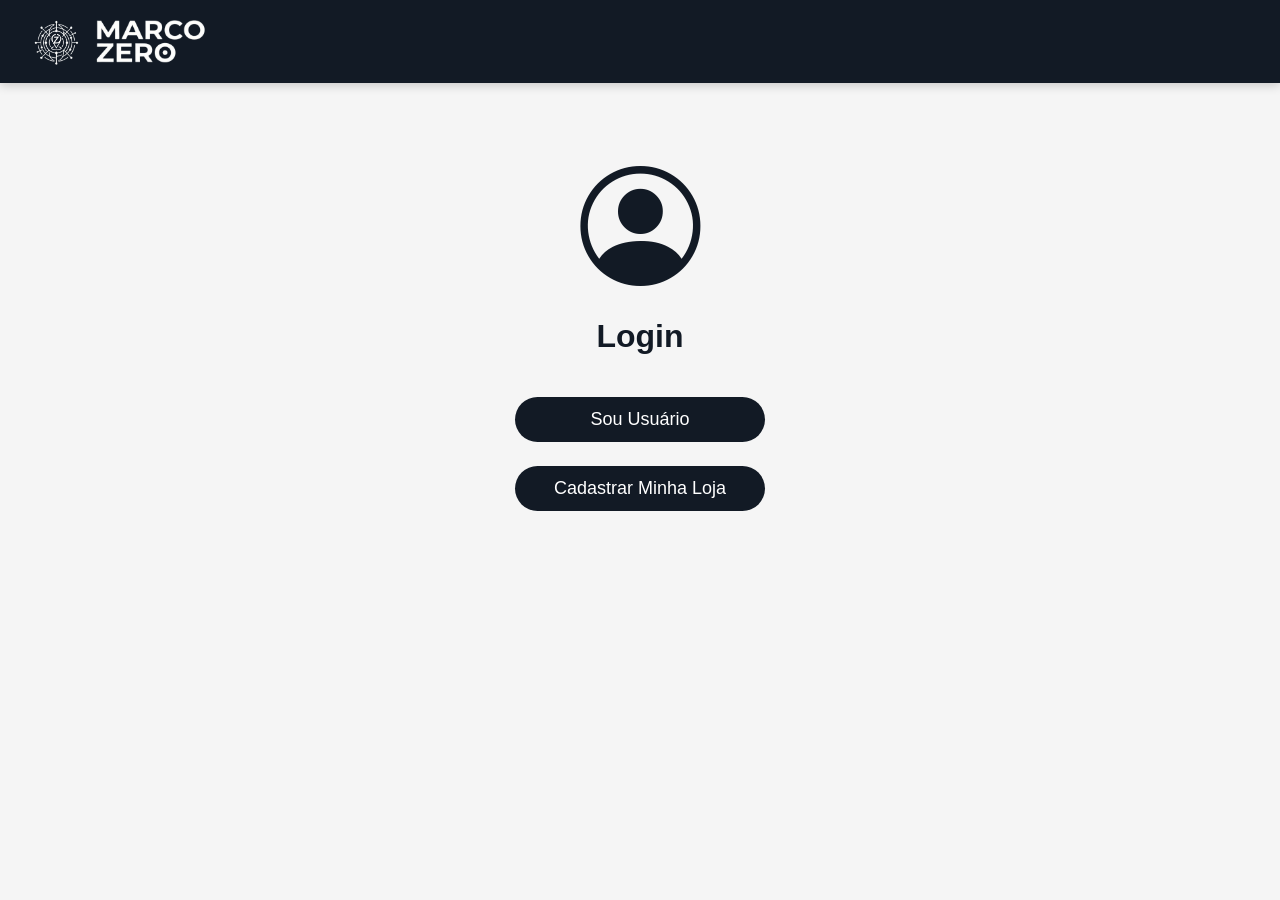
<file: index.html>
<!DOCTYPE html>
<html lang="pt-br">
<head>
    <meta charset="UTF-8">
    <link rel="stylesheet" href="marco.css">
    <title>Marco Zero Login</title>
    <link href="https://cdn.jsdelivr.net/npm/bootstrap-icons@1.11.0/font/bootstrap-icons.css" rel="stylesheet">
    <style>

        *{
            margin:0;
            padding:0;
            box-sizing:border-box;
            font-family: Arial, sans-serif;
        }

        body{
            background-color:#f5f5f5;
        }

        .header-login{
            background:#121A25;
            padding:15px 30px;
            display:flex;
            align-items:center;
        }

        .logo{
            display:flex;
            align-items:center;
            gap:10px;
        }

        .escolha-container{
            display:flex;
            flex-direction:column;
            align-items:center;
            justify-content:center;
            margin-top:80px;
        }

        .foto-usuario{
            font-size:120px;
            color:#121A25;
            margin-bottom:20px;
        }

        .escolha-container h1{
            color:#121A25;
            margin-bottom:30px;
        }

        .btn-escolha{
         width: 250px;
         height: 45px;
         background-color: #121A25 ;
         color: white ;
         margin: 12px 0;
         border: none ;
         border-radius: 30px ;
         font-size: 18px;
         cursor: pointer;
        }

        .btn-escolha:hover{
          background-color: #6090d7;
         color: white;
        }

        .form-login{
            display:none;
            margin-top:20px;
            width:250px;
            flex-direction: column;
            gap: 10px;
        }
        
        .form-login input{
            padding: 12px;
            border: 1px solid #ccc;
            border-radius: 10px;
            font-size: 15px;
        }
        
        .btn-entrar{
            background: #121A25;
            color: white;
            border: none;
            border-radius: 30px;
            padding: 12px;
            cursor: pointer;
        }

        .btn-entrar:hover{
            background: #6090d7;
        }
    </style>

</head>

<body>

    <header class="header-login">
        <div class="logo">
            <img src="logo.png" alt="Logo" width="50">
            <img src="nome.png" alt="Marco Zero" width="120">
        </div>
    </header>

    <main class="escolha-container">

        <div class="foto-usuario">
            <i class="bi bi-person-circle"></i>
        </div>

        <h1>Login</h1>

      <button id="btn-usuario" class="btn-escolha" onclick="mostrarLogin()">Sou Usuário</button>
      <a href="https://wa.me/558894495461?text=Olá!%20Gostaria%20de%20cadastrar%20minha%20loja%20no%20Marco%20Zero."
   target="_blank"><button id="btn-loja" class="btn-escolha" onclick="abrirwhats()"> Cadastrar Minha Loja </button></a>       
       <div id="form-login" class="form-login">
        <input type="text" placeholder="Nome de usuário">
        <input type="password" placeholder="Senha">
        <button class="btn-entrar" onclick="entrar()"> Entrar </button>
       </div>
    </main>

    <script>
    function mostrarLogin(){

    document.getElementById("btn-usuario").style.display = "none";
    document.getElementById("btn-loja").style.display = "none";

    let formulario = document.getElementById("form-login");

    formulario.style.display = "flex";
    }

    function entrar(){
        window.location.href= "marco_mvp.html";
    }

    </script>

</body>
</html>
</file>
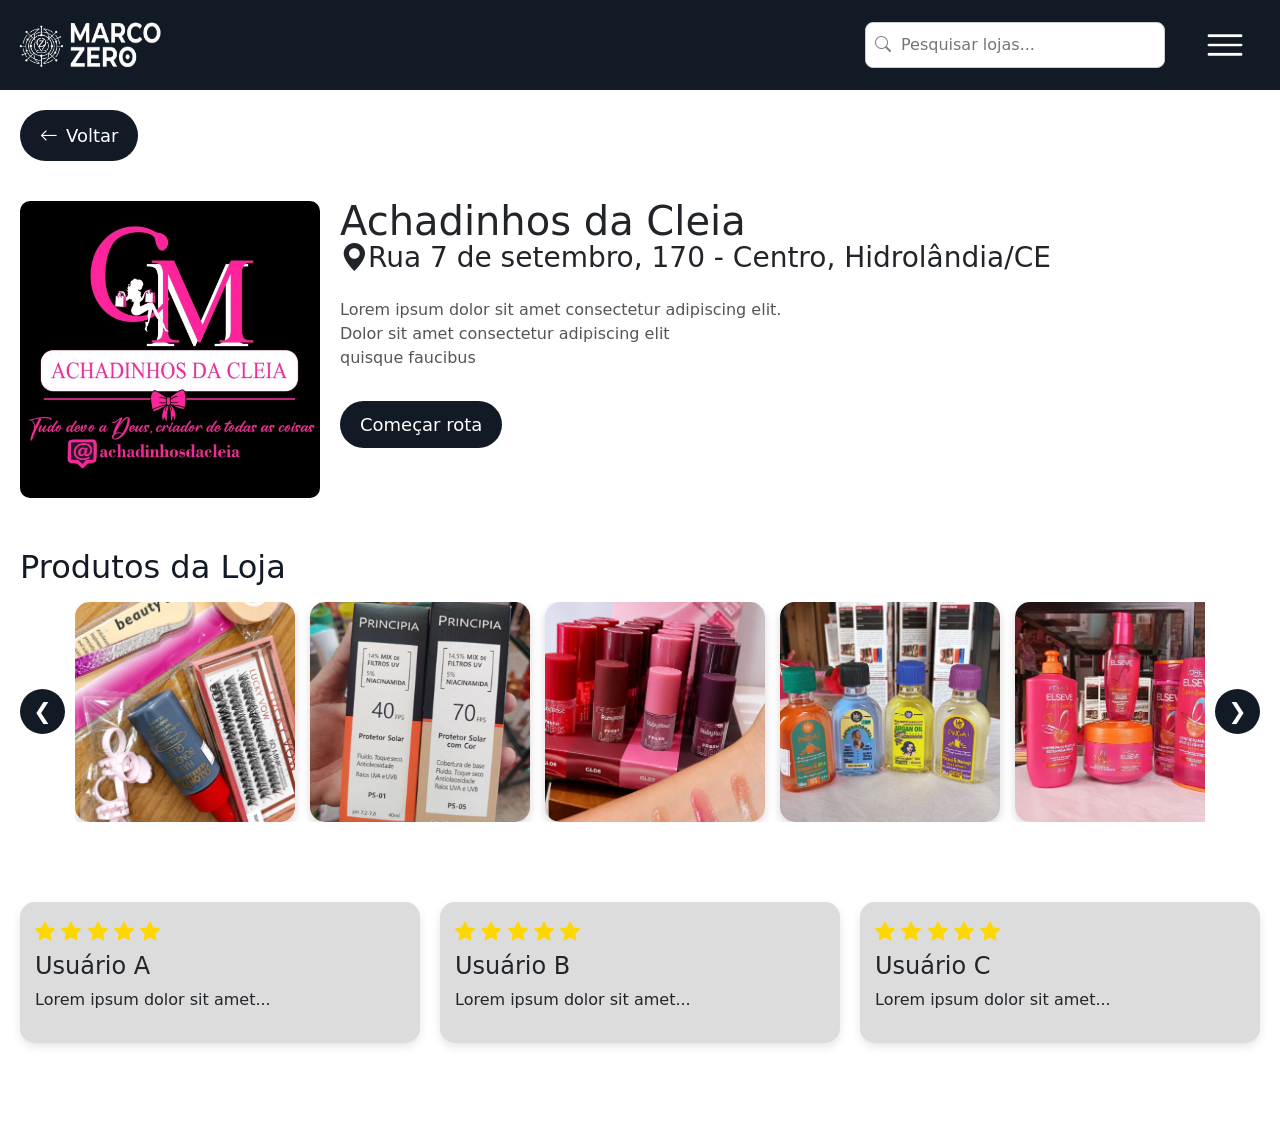
<file: lojaa.html>
<!DOCTYPE html>
<html lang="pt-br">
<head>
    <meta charset="UTF-8">
    <title>Marco Zero</title>
    <link rel="stylesheet" href="lojaa.css" />
    <link href="https://cdn.jsdelivr.net/npm/bootstrap@5.3.0/dist/css/bootstrap.min.css" rel="stylesheet">
     <!-- Bootstrap Icons -->
    <link href="https://cdn.jsdelivr.net/npm/bootstrap-icons@1.11.0/font/bootstrap-icons.css" rel="stylesheet">
</head>
<body>
    <header>
        <!-- logo -->
      <span class="logo"><img src="logo.png" alt="Logo" width="50" height="50"> 
        <img src="nome.png" alt="Nome" width="100" height="50">
      </span>
     <!-- barra de pesquisa -->
      <div class="right-area">
       <div class="search-box">
       <i class="bi bi-search lupa"></i> 
       <input type="text" id="pesquisa" placeholder="Pesquisar lojas..." onkeyup="buscar()">          
      </div>
      <nav>
  <ul class="nav">
    <li>
      <a href="#" onclick="toggleMenu()">
        <img src="menu.png" alt="Menu" width="40" height="40">
      </a>
    </li>
  </ul>
</nav>
      </div>
    
    </header>

    <div id="menu-lateral">
      <a href="marco_mvp.html"> Página Inicial</a>
      <a href="#" onclick="abrirWhatsApp()"> Cadastrar Minha Loja </a>
      <a href="#" onclick="abrirWhatsAppContato()"> Contato </a>
    </div>
    
    <ul id="lista" class="lista">
      <li onclick="irPara('lojaa.html')">Achadinhos da Cleia</li>
      <li onclick="irPara('lojab.html')">Marmitinha da Chaguinha</li>
      <li onclick="irPara('lojac.html')">Sorveteria e Açaiteria da Eli</li>
      <li onclick="irPara('lojad.html')">Patrícia Modas</li>
    </ul>

   <a href="marco_mvp.html" class="voltar-btn"><i class="bi bi-arrow-left"></i>Voltar</a>
<div class="topo-loja">
  <!-- imagem -->
  <img src="cleialogo.jpeg" class="logo-loja" alt="Logo Achadinhos da Cleia">

  <!-- infos -->
  <div class="info-loja">
    <h1>Achadinhos da Cleia</h1>
    <h3 class="subtitulo-endereco"><i class="bi bi-geo-alt-fill"></i>Rua 7 de setembro, 170 - Centro, Hidrolândia/CE</h3>
    <p>
      Lorem ipsum dolor sit amet consectetur adipiscing elit.<br>
      Dolor sit amet consectetur adipiscing elit <br>
      quisque faucibus
    </p>

    <a href="https://maps.app.goo.gl/PAHWgZLsNQoCGf9P6" target="_blank">
        <button class="btn-loja">Começar rota</button></a>
  </div>

</div>

<h2 class="titulo-galeria">Produtos da Loja</h2>

<div class="galeria-container">

  <button class="seta esquerda" onclick="moverGaleria(-1)">
    ❮
  </button>

  <div class="galeria-produtos" id="galeria">
    <img src="cleia1.jpeg" alt="Produto 1">
    <img src="cleia2 (1).jpeg" alt="Produto 2">
    <img src="cleia2 (2).jpeg" alt="Produto 3">
    <img src="cleia2 (3).jpeg" alt="Produto 4">
    <img src="cleia2 (4).jpeg" alt="Produto 5">
    <img src="cleia2 (5).jpeg" alt="Produto 6">
    <img src="cleia3 (1).jpeg" alt="Produto 7">
    <img src="cleia3 (2).jpeg" alt="Produto 8">
  </div>

  <button class="seta direita" onclick="moverGaleria(1)">
    ❯
  </button>

</div>

<div class="avaliacoes-container">

  <div class="avaliacao">
    <div class="estrelas">
     <i class="bi bi-star-fill"></i>
     <i class="bi bi-star-fill"></i>
     <i class="bi bi-star-fill"></i>
     <i class="bi bi-star-fill"></i>
     <i class="bi bi-star-fill"></i>
    </div>
    <h4>Usuário A</h4>
    <p>Lorem ipsum dolor sit amet...</p>
  </div>

  <div class="avaliacao">
    <div class="estrelas">
     <i class="bi bi-star-fill"></i>
     <i class="bi bi-star-fill"></i>
     <i class="bi bi-star-fill"></i>
     <i class="bi bi-star-fill"></i>
     <i class="bi bi-star-fill"></i>
    </div>
    <h4>Usuário B</h4>
    <p>Lorem ipsum dolor sit amet...</p>
  </div>

  <div class="avaliacao">
    <div class="estrelas">
     <i class="bi bi-star-fill"></i>
     <i class="bi bi-star-fill"></i>
     <i class="bi bi-star-fill"></i>
     <i class="bi bi-star-fill"></i>
     <i class="bi bi-star-fill"></i>
    </div>
    <h4>Usuário C</h4>
    <p>Lorem ipsum dolor sit amet...</p>
  </div>

</div>

<script>

function buscar(){

  let input =
  document.getElementById("pesquisa")
  .value
  .toLowerCase();

  let lista =
  document.getElementById("lista");

  let itens =
  lista.querySelectorAll("li");

  let encontrou = false;

  itens.forEach(item => {

    let texto =
    item.innerText.toLowerCase();

    if(texto.includes(input) && input !== ""){

      item.style.display = "block";

      encontrou = true;

    }else{

      item.style.display = "none";

    }

  });

  lista.style.display =
  encontrou ? "block" : "none";
}

function irPara(pagina){

  window.location.href = pagina;
}

function toggleMenu(){

  let menu =
  document.getElementById("menu-lateral");

  menu.classList.toggle("ativo");
}

function abrirWhatsApp(){

  let numero = "558894495461";

  let mensagem =
  "Olá! Gostaria de cadastrar minha loja no Marco Zero.";

  let url =
  "https://wa.me/" +
  numero +
  "?text=" +
  encodeURIComponent(mensagem);

  window.open(url, "_blank");
}

function abrirWhatsAppContato(){

  let numero = "558894495461";

  let mensagem =
  "Olá! Gostaria de falar com o suporte do Marco Zero.";

  let url =
  "https://wa.me/" +
  numero +
  "?text=" +
  encodeURIComponent(mensagem);

  window.open(url, "_blank");
}

function moverGaleria(direcao){

  let galeria =document.getElementById("galeria");
  galeria.scrollLeft += direcao * 250;
}

</script>

</body>
</html>
</file>
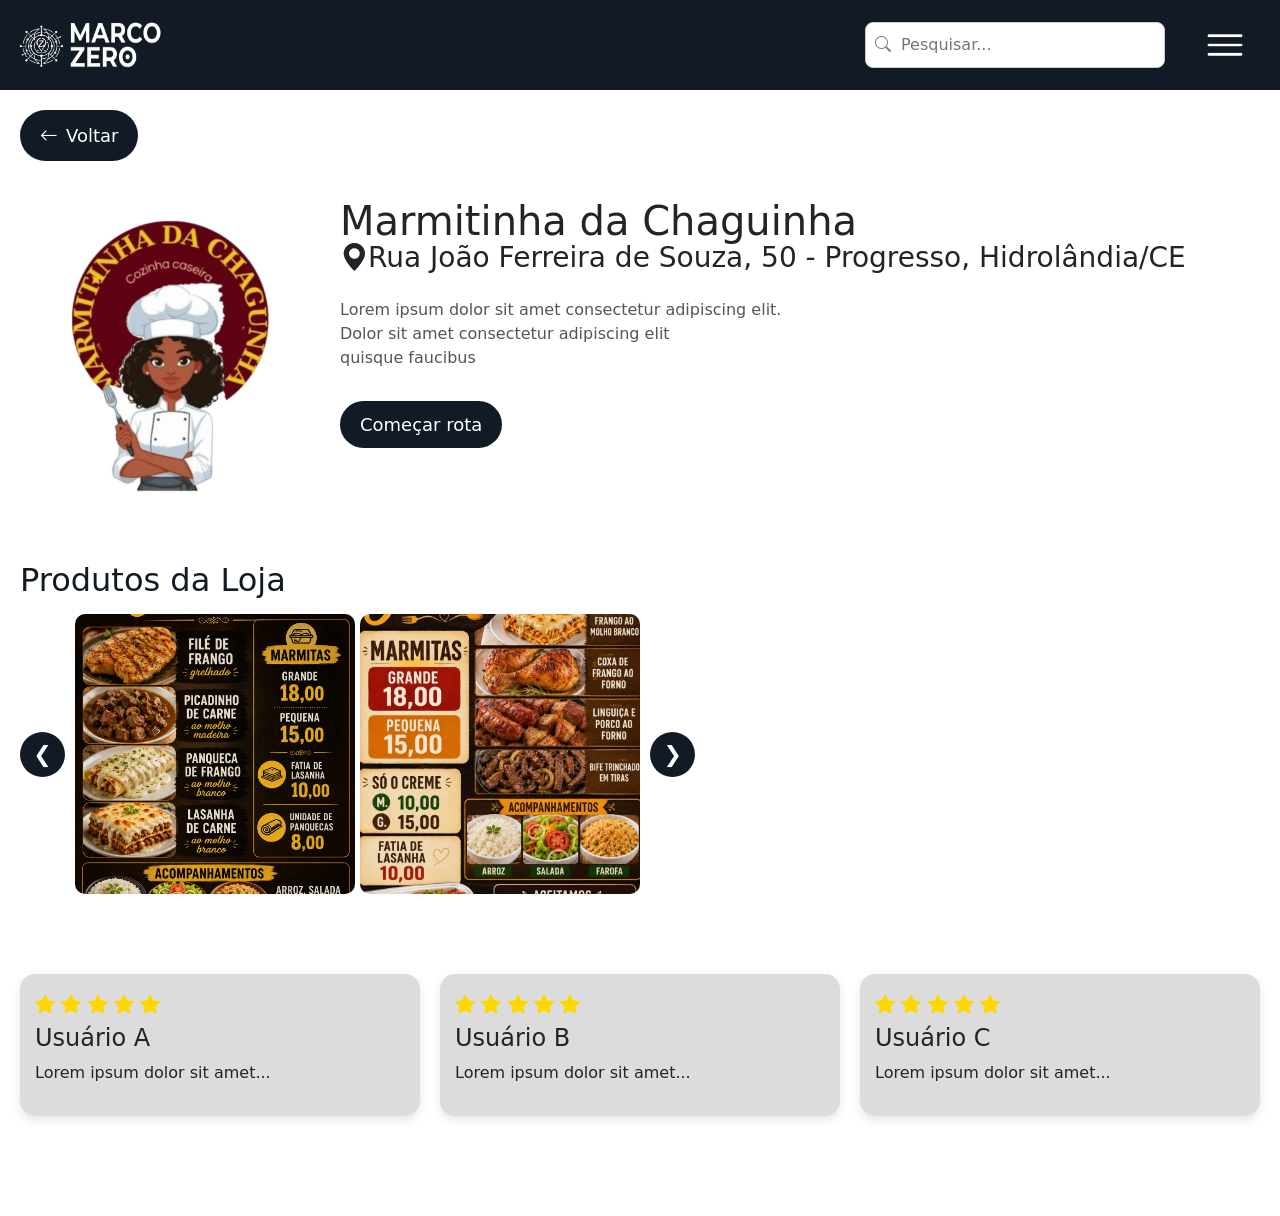
<file: lojab.html>
<!DOCTYPE html>
<html lang="pt-br">
<head>
    <meta charset="UTF-8">
    <meta name="viewport" content="width=device-width, initial-scale=1.0">
    <title>Marco Zero</title>
    <link rel="stylesheet" href="lojaa.css" />
    <link href="https://cdn.jsdelivr.net/npm/bootstrap@5.3.0/dist/css/bootstrap.min.css" rel="stylesheet">
    <link href="https://cdn.jsdelivr.net/npm/bootstrap-icons@1.11.0/font/bootstrap-icons.css" rel="stylesheet">
</head>
<body>
    <header>
        <!-- logo -->
      <span class="logo"><img src="logo.png" alt="Logo" width="50" height="50"> 
        <img src="nome.png" alt="Nome" width="100" height="50">
      </span>
     <!-- barra de pesquisa -->
      <div class="right-area">
       <div class="search-box">
       <i class="bi bi-search lupa"></i>
       <input type="text" id="pesquisa" placeholder="Pesquisar..." onkeypress="if(event.key === 'Enter') buscar()">
          </div>

      <nav>
       <ul class="nav">
         <li> <a href="#" onclick="toggleMenu()"><img src="menu.png" alt="Menu" width="40" height="40"></a></li>
       </ul>
      </nav>
      </div>
    
    </header>

    <div id="menu-lateral">
     <a href="marco_mvp.html">Página Inicial</a>
     <a href="#" onclick="abrirWhatsApp()">Cadastrar Minha Loja</a>
     <a href="#" onclick="abrirWhatsAppContato()">Contato</a>
    </div>

    <ul id="lista" class="lista">
      <li onclick="irPara('lojaa.html')">Achadinhos da Cleia</li>
      <li onclick="irPara('lojab.html')">Marmitinha da Chaguinha</li>
      <li onclick="irPara('lojac.html')">Sorveteria e Açaiteria Eli</li>
      <li onclick="irPara('lojad.html')">Patrícia Modas</li>
    </ul>


  <a href="marco_mvp.html" class="voltar-btn"><i class="bi bi-arrow-left"></i> Voltar</a>
<div class="topo-loja">
  <img src="caguilogo (1).jpeg" class="logo-loja" alt="Marmitinha da Chaguinha">

  <div class="info-loja">
    <h1>Marmitinha da Chaguinha</h1>
    <h3 class="subtitulo-endereco"><i class="bi bi-geo-alt-fill"></i>Rua João Ferreira de Souza, 50 - Progresso, Hidrolândia/CE</h3>
    <p>
      Lorem ipsum dolor sit amet consectetur adipiscing elit.<br>
      Dolor sit amet consectetur adipiscing elit <br>
      quisque faucibus
    </p>

    <a target="_blank" href="https://maps.app.goo.gl/k7ScedAVUX4DyxKZ6">
      <button class="btn-loja" >Começar rota</button></a>
  </div>

</div><h2 class="titulo-galeria">Produtos da Loja</h2>

<div class="galeria-container">

  <button class="seta" onclick="moverGaleria(-1)">
    ❮
  </button>

  <div class="galeria" id="galeria">
    <img src="chaguinha (1).jpeg" alt="Produto 1" style="width:280px; height:280px; object-fit:cover; border-radius:10px;">
    <img src="chaguinha (2).jpeg" alt="Produto 2" style="width:280px; height:280px; object-fit:cover; border-radius:10px;">
  </div>

  <button class="seta" onclick="moverGaleria(1)">
    ❯
  </button>

</div>

<div class="avaliacoes-container">

  <div class="avaliacao">
     <div class="estrelas">
       <i class="bi bi-star-fill"></i>
       <i class="bi bi-star-fill"></i>
       <i class="bi bi-star-fill"></i>
       <i class="bi bi-star-fill"></i>
       <i class="bi bi-star-fill"></i>
      </div>    
   <h4>Usuário A</h4>
    <p>Lorem ipsum dolor sit amet...</p>
  </div>

  <div class="avaliacao">
    <div class="estrelas">
      <i class="bi bi-star-fill"></i>
      <i class="bi bi-star-fill"></i>
      <i class="bi bi-star-fill"></i>
      <i class="bi bi-star-fill"></i>
      <i class="bi bi-star-fill"></i>
   </div>
    <h4>Usuário B</h4>
    <p>Lorem ipsum dolor sit amet...</p>
  </div>

  <div class="avaliacao">
    <div class="estrelas">
      <i class="bi bi-star-fill"></i>
      <i class="bi bi-star-fill"></i>
      <i class="bi bi-star-fill"></i>
      <i class="bi bi-star-fill"></i>
      <i class="bi bi-star-fill"></i>
    </div>
    <h4>Usuário C</h4>
    <p>Lorem ipsum dolor sit amet...</p>
  </div>

</div>

<script>

function buscar(){

  let input =
  document.getElementById("pesquisa")
  .value
  .toLowerCase();

  let lista =
  document.getElementById("lista");

  let itens =
  lista.querySelectorAll("li");

  let encontrou = false;

  itens.forEach(item => {

    let texto =
    item.innerText.toLowerCase();

    if(texto.includes(input) && input !== ""){

      item.style.display = "block";

      encontrou = true;

    }else{

      item.style.display = "none";

    }

  });

  lista.style.display =
  encontrou ? "block" : "none";
}

function irPara(pagina){

  window.location.href = pagina;
}

function toggleMenu(){

  let menu =
  document.getElementById("menu-lateral");

  menu.classList.toggle("ativo");
}

function abrirWhatsApp(){

  let numero = "558894495461";

  let mensagem =
  "Olá! Gostaria de cadastrar minha loja no Marco Zero.";

  let url =
  "https://wa.me/" +
  numero +
  "?text=" +
  encodeURIComponent(mensagem);

  window.open(url, "_blank");
}

function abrirWhatsAppContato(){

  let numero = "558894495461";

  let mensagem =
  "Olá! Gostaria de falar com o suporte do Marco Zero.";

  let url =
  "https://wa.me/" +
  numero +
  "?text=" +
  encodeURIComponent(mensagem);

  window.open(url, "_blank");
}

function moverGaleria(direcao){

  let galeria =document.getElementById("galeria");
  galeria.scrollLeft += direcao * 250;
}

</script>

</body>
</html>
</file>
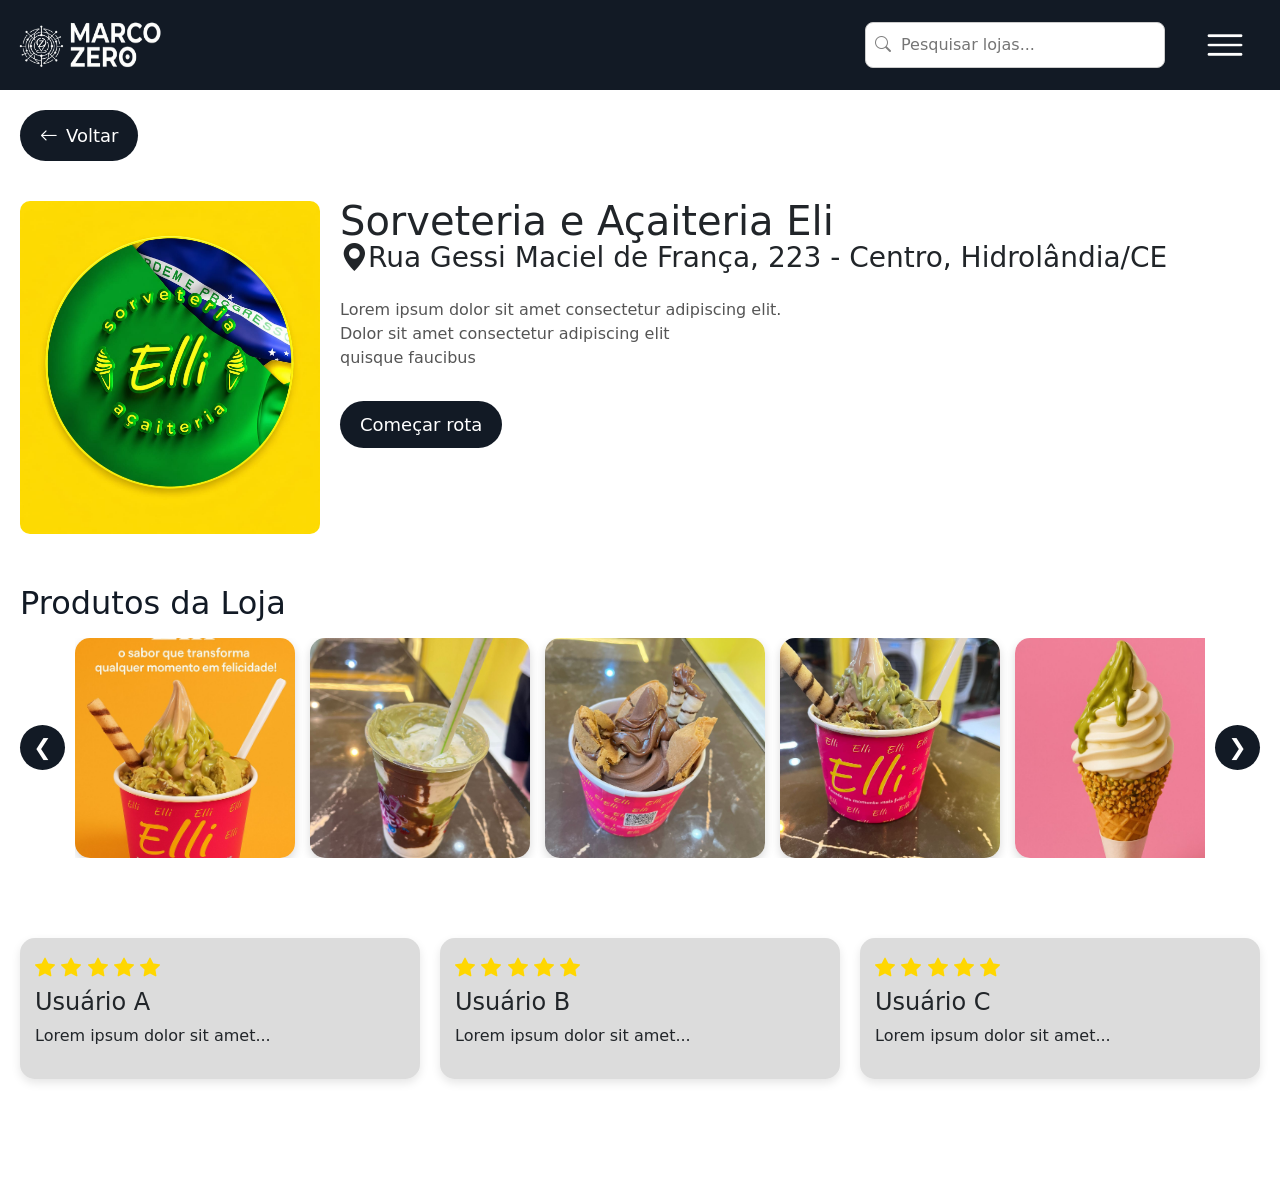
<file: lojac.html>
<!DOCTYPE html>
<html lang="pt-br">
<head>
    <meta charset="UTF-8">
    <title>Marco Zero</title>
    <link rel="stylesheet" href="lojaa.css" />
    <link href="https://cdn.jsdelivr.net/npm/bootstrap@5.3.0/dist/css/bootstrap.min.css" rel="stylesheet">
     <!-- Bootstrap Icons -->
    <link href="https://cdn.jsdelivr.net/npm/bootstrap-icons@1.11.0/font/bootstrap-icons.css" rel="stylesheet">
</head>
<body>
    <header>
        <!-- logo -->
      <span class="logo"><img src="logo.png" alt="Logo" width="50" height="50"> 
        <img src="nome.png" alt="Nome" width="100" height="50">
      </span>
     <!-- barra de pesquisa -->
      <div class="right-area">
       <div class="search-box">
       <i class="bi bi-search lupa"></i> 
       <input type="text" id="pesquisa" placeholder="Pesquisar lojas..." onkeyup="buscar()">          
      </div>
      <nav>
  <ul class="nav">
    <li>
      <a href="#" onclick="toggleMenu()">
        <img src="menu.png" alt="Menu" width="40" height="40">
      </a>
    </li>
  </ul>
</nav>
      </div>
    
    </header>

    <div id="menu-lateral">
      <a href="marco_mvp.html"> Página Inicial</a>
      <a href="#" onclick="abrirWhatsApp()"> Cadastrar Minha Loja </a>
      <a href="#" onclick="abrirWhatsAppContato()"> Contato </a>
    </div>
    
    <ul id="lista" class="lista">
      <li onclick="irPara('lojaa.html')">Achadinhos da Cleia</li>
      <li onclick="irPara('lojab.html')">Marmitinha da Chaguinha</li>
      <li onclick="irPara('lojac.html')">Sorveteria e Açaiteria Eli</li>
      <li onclick="irPara('lojad.html')">Patrícia Modas</li>
    </ul>

   <a href="marco_mvp.html" class="voltar-btn"><i class="bi bi-arrow-left"></i>Voltar</a>
<div class="topo-loja">
  <!-- imagem -->
  <img src="elilogo.jpeg" class="logo-loja" alt="Logo eli">

  <!-- infos -->
  <div class="info-loja">
    <h1>Sorveteria e Açaiteria Eli</h1>
    <h3 class="subtitulo-endereco"><i class="bi bi-geo-alt-fill"></i>Rua Gessi Maciel de França, 223 - Centro, Hidrolândia/CE</h3>
    <p>
      Lorem ipsum dolor sit amet consectetur adipiscing elit.<br>
      Dolor sit amet consectetur adipiscing elit <br>
      quisque faucibus
    </p>

    <a href="https://maps.app.goo.gl/j6tok5VUAi1BZfmv7" target="_blank">
        <button class="btn-loja">Começar rota</button></a>
  </div>

</div>

<h2 class="titulo-galeria">Produtos da Loja</h2>

<div class="galeria-container">

  <button class="seta esquerda" onclick="moverGaleria(-1)">
    ❮
  </button>
  <div class="galeria-produtos" id="galeria">
    <img src="eli (1).jpeg" alt="Produto 1">
    <img src="eli (10).jpeg" alt="Produto 2">
    <img src="eli (11).jpeg" alt="Produto 3">
    <img src="eli (12).jpeg" alt="Produto 4">
    <img src="eli (2).jpeg" alt="Produto 5">
    <img src="eli (3).jpeg" alt="Produto 6">
    <img src="eli (4).jpeg" alt="Produto 7">
    <img src="eli (5).jpeg" alt="Produto 8">
    <img src="eli (6).jpeg" alt="Produto 9">
    <img src="eli (7).jpeg" alt="Produto 10">
    <img src="eli (8).jpeg" alt="Produto 11">
    <img src="eli (9).jpeg" alt="Produto 12">
  </div>
  <button class="seta direita" onclick="moverGaleria(1)">
    ❯
  </button>

</div>

<div class="avaliacoes-container">

  <div class="avaliacao">
    <div class="estrelas">
     <i class="bi bi-star-fill"></i>
     <i class="bi bi-star-fill"></i>
     <i class="bi bi-star-fill"></i>
     <i class="bi bi-star-fill"></i>
     <i class="bi bi-star-fill"></i>
    </div>
    <h4>Usuário A</h4>
    <p>Lorem ipsum dolor sit amet...</p>
  </div>

  <div class="avaliacao">
    <div class="estrelas">
     <i class="bi bi-star-fill"></i>
     <i class="bi bi-star-fill"></i>
     <i class="bi bi-star-fill"></i>
     <i class="bi bi-star-fill"></i>
     <i class="bi bi-star-fill"></i>
    </div>
    <h4>Usuário B</h4>
    <p>Lorem ipsum dolor sit amet...</p>
  </div>

  <div class="avaliacao">
    <div class="estrelas">
     <i class="bi bi-star-fill"></i>
     <i class="bi bi-star-fill"></i>
     <i class="bi bi-star-fill"></i>
     <i class="bi bi-star-fill"></i>
     <i class="bi bi-star-fill"></i>
    </div>
    <h4>Usuário C</h4>
    <p>Lorem ipsum dolor sit amet...</p>
  </div>

</div>

<script>

function buscar(){

  let input =
  document.getElementById("pesquisa")
  .value
  .toLowerCase();

  let lista =
  document.getElementById("lista");

  let itens =
  lista.querySelectorAll("li");

  let encontrou = false;

  itens.forEach(item => {

    let texto =
    item.innerText.toLowerCase();

    if(texto.includes(input) && input !== ""){

      item.style.display = "block";

      encontrou = true;

    }else{

      item.style.display = "none";

    }

  });

  lista.style.display =
  encontrou ? "block" : "none";
}

function irPara(pagina){

  window.location.href = pagina;
}

function toggleMenu(){

  let menu =
  document.getElementById("menu-lateral");

  menu.classList.toggle("ativo");
}

function abrirWhatsApp(){

  let numero = "558894495461";

  let mensagem =
  "Olá! Gostaria de cadastrar minha loja no Marco Zero.";

  let url =
  "https://wa.me/" +
  numero +
  "?text=" +
  encodeURIComponent(mensagem);

  window.open(url, "_blank");
}

function abrirWhatsAppContato(){

  let numero = "558894495461";

  let mensagem =
  "Olá! Gostaria de falar com o suporte do Marco Zero.";

  let url =
  "https://wa.me/" +
  numero +
  "?text=" +
  encodeURIComponent(mensagem);

  window.open(url, "_blank");
}

function moverGaleria(direcao){

  let galeria =document.getElementById("galeria");
  galeria.scrollLeft += direcao * 250;
}

</script>

</body>
</html>
</file>
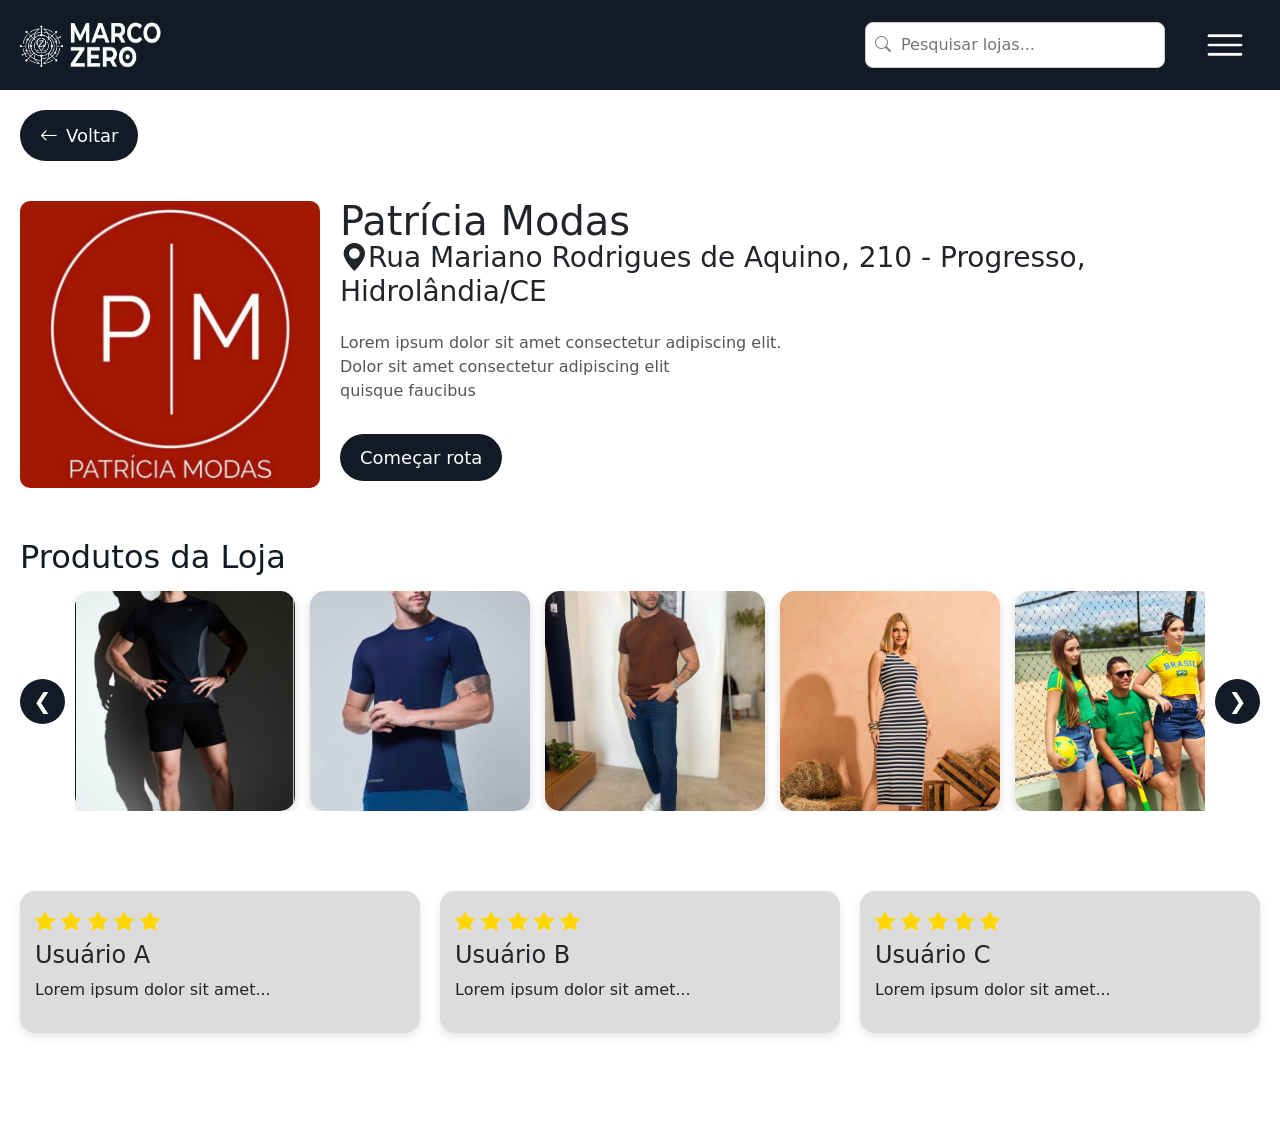
<file: lojad.html>
<!DOCTYPE html>
<html lang="pt-br">
<head>
    <meta charset="UTF-8">
    <title>Marco Zero</title>
    <link rel="stylesheet" href="lojaa.css" />
    <link href="https://cdn.jsdelivr.net/npm/bootstrap@5.3.0/dist/css/bootstrap.min.css" rel="stylesheet">
     <!-- Bootstrap Icons -->
    <link href="https://cdn.jsdelivr.net/npm/bootstrap-icons@1.11.0/font/bootstrap-icons.css" rel="stylesheet">
</head>
<body>
    <header>
        <!-- logo -->
      <span class="logo"><img src="logo.png" alt="Logo" width="50" height="50"> 
        <img src="nome.png" alt="Nome" width="100" height="50">
      </span>
     <!-- barra de pesquisa -->
      <div class="right-area">
       <div class="search-box">
       <i class="bi bi-search lupa"></i> 
       <input type="text" id="pesquisa" placeholder="Pesquisar lojas..." onkeyup="buscar()">          
      </div>
      <nav>
  <ul class="nav">
    <li>
      <a href="#" onclick="toggleMenu()">
        <img src="menu.png" alt="Menu" width="40" height="40">
      </a>
    </li>
  </ul>
</nav>
      </div>
    
    </header>

    <div id="menu-lateral">
      <a href="marco_mvp.html"> Página Inicial</a>
      <a href="#" onclick="abrirWhatsApp()"> Cadastrar Minha Loja </a>
      <a href="#" onclick="abrirWhatsAppContato()"> Contato </a>
    </div>
    
    <ul id="lista" class="lista">
      <li onclick="irPara('lojaa.html')">Achadinhos da Cleia</li>
      <li onclick="irPara('lojab.html')">Marmitinha da Chaguinha</li>
      <li onclick="irPara('lojac.html')">Sorveteria e Açaiteria Eli</li>
      <li onclick="irPara('lojad.html')">Patrícia Modas</li>
    </ul>

   <a href="marco_mvp.html" class="voltar-btn"><i class="bi bi-arrow-left"></i>Voltar</a>
<div class="topo-loja">
  <!-- imagem -->
  <img src="pmlogo.jpeg" class="logo-loja" alt="Logo Patrícia Modas">

  <!-- infos -->
  <div class="info-loja">
    <h1>Patrícia Modas</h1>
    <h3 class="subtitulo-endereco"><i class="bi bi-geo-alt-fill"></i>Rua Mariano Rodrigues de Aquino, 210 - Progresso, Hidrolândia/CE</h3>
    <p>
      Lorem ipsum dolor sit amet consectetur adipiscing elit.<br>
      Dolor sit amet consectetur adipiscing elit <br>
      quisque faucibus
    </p>

    <a href="https://maps.app.goo.gl/7AjukZ9osJwRMTht9" target="_blank">
        <button class="btn-loja">Começar rota</button></a>
  </div>

</div>

<h2 class="titulo-galeria">Produtos da Loja</h2>

<div class="galeria-container">

  <button class="seta esquerda" onclick="moverGaleria(-1)">
    ❮
  </button>
  <div class="galeria-produtos" id="galeria">
    <img src="pm (1).jpeg" alt="Produto 1">
    <img src="pm (2).jpeg" alt="Produto 2">
    <img src="pm (3).jpeg" alt="Produto 3">
    <img src="pm (4).jpeg" alt="Produto 4">
    <img src="pm (5).jpeg" alt="Produto 5">
    <img src="pm (6).jpeg" alt="Produto 6">
    <img src="pm (7).jpeg" alt="Produto 7">
    <img src="pm (8).jpeg" alt="Produto 8">
  </div>
  <button class="seta direita" onclick="moverGaleria(1)">
    ❯
  </button>

</div>

<div class="avaliacoes-container">

  <div class="avaliacao">
    <div class="estrelas">
     <i class="bi bi-star-fill"></i>
     <i class="bi bi-star-fill"></i>
     <i class="bi bi-star-fill"></i>
     <i class="bi bi-star-fill"></i>
     <i class="bi bi-star-fill"></i>
    </div>
    <h4>Usuário A</h4>
    <p>Lorem ipsum dolor sit amet...</p>
  </div>

  <div class="avaliacao">
    <div class="estrelas">
     <i class="bi bi-star-fill"></i>
     <i class="bi bi-star-fill"></i>
     <i class="bi bi-star-fill"></i>
     <i class="bi bi-star-fill"></i>
     <i class="bi bi-star-fill"></i>
    </div>
    <h4>Usuário B</h4>
    <p>Lorem ipsum dolor sit amet...</p>
  </div>

  <div class="avaliacao">
    <div class="estrelas">
     <i class="bi bi-star-fill"></i>
     <i class="bi bi-star-fill"></i>
     <i class="bi bi-star-fill"></i>
     <i class="bi bi-star-fill"></i>
     <i class="bi bi-star-fill"></i>
    </div>
    <h4>Usuário C</h4>
    <p>Lorem ipsum dolor sit amet...</p>
  </div>

</div>

<script>

function buscar(){

  let input =
  document.getElementById("pesquisa")
  .value
  .toLowerCase();

  let lista =
  document.getElementById("lista");

  let itens =
  lista.querySelectorAll("li");

  let encontrou = false;

  itens.forEach(item => {

    let texto =
    item.innerText.toLowerCase();

    if(texto.includes(input) && input !== ""){

      item.style.display = "block";

      encontrou = true;

    }else{

      item.style.display = "none";

    }

  });

  lista.style.display =
  encontrou ? "block" : "none";
}

function irPara(pagina){

  window.location.href = pagina;
}

function toggleMenu(){

  let menu =
  document.getElementById("menu-lateral");

  menu.classList.toggle("ativo");
}

function abrirWhatsApp(){

  let numero = "558894495461";

  let mensagem =
  "Olá! Gostaria de cadastrar minha loja no Marco Zero.";

  let url =
  "https://wa.me/" +
  numero +
  "?text=" +
  encodeURIComponent(mensagem);

  window.open(url, "_blank");
}

function abrirWhatsAppContato(){

  let numero = "558894495461";

  let mensagem =
  "Olá! Gostaria de falar com o suporte do Marco Zero.";

  let url =
  "https://wa.me/" +
  numero +
  "?text=" +
  encodeURIComponent(mensagem);

  window.open(url, "_blank");
}

function moverGaleria(direcao){

  let galeria =document.getElementById("galeria");
  galeria.scrollLeft += direcao * 250;
}

</script>

</body>
</html>
</file>
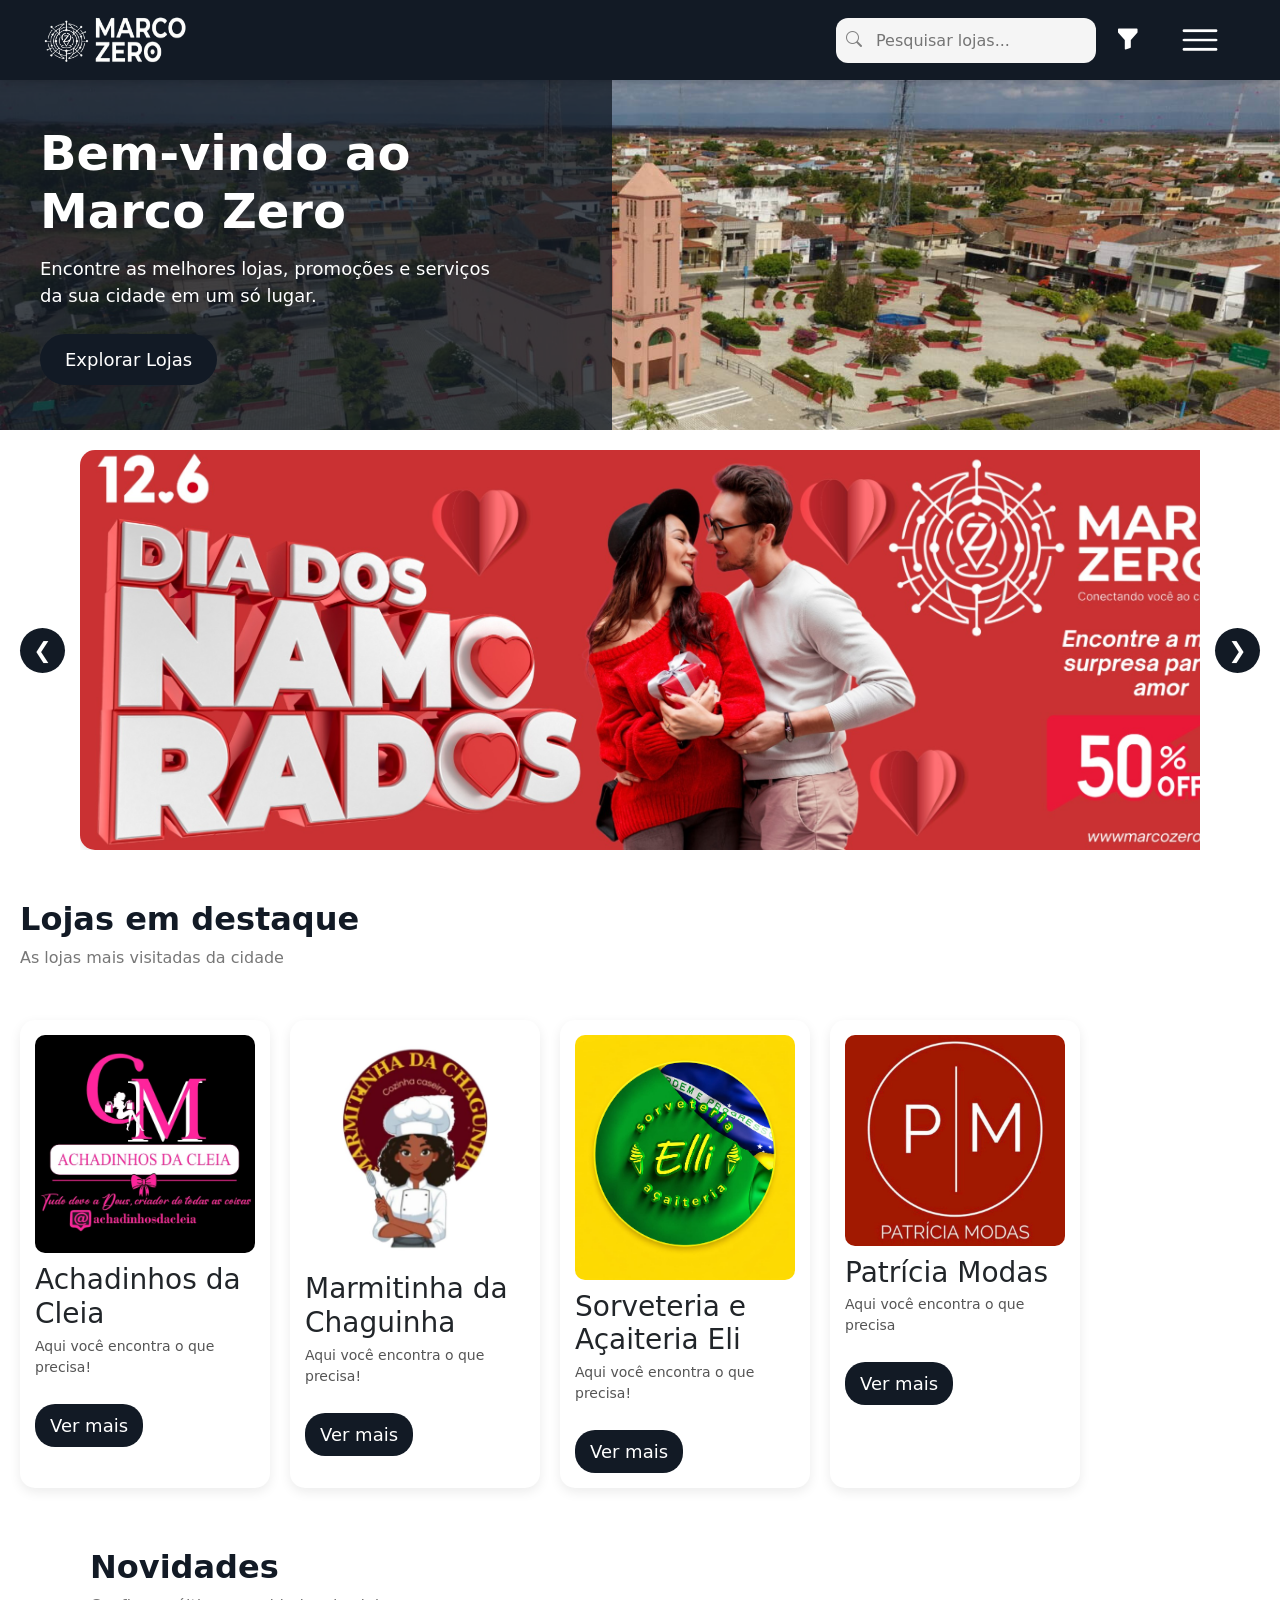
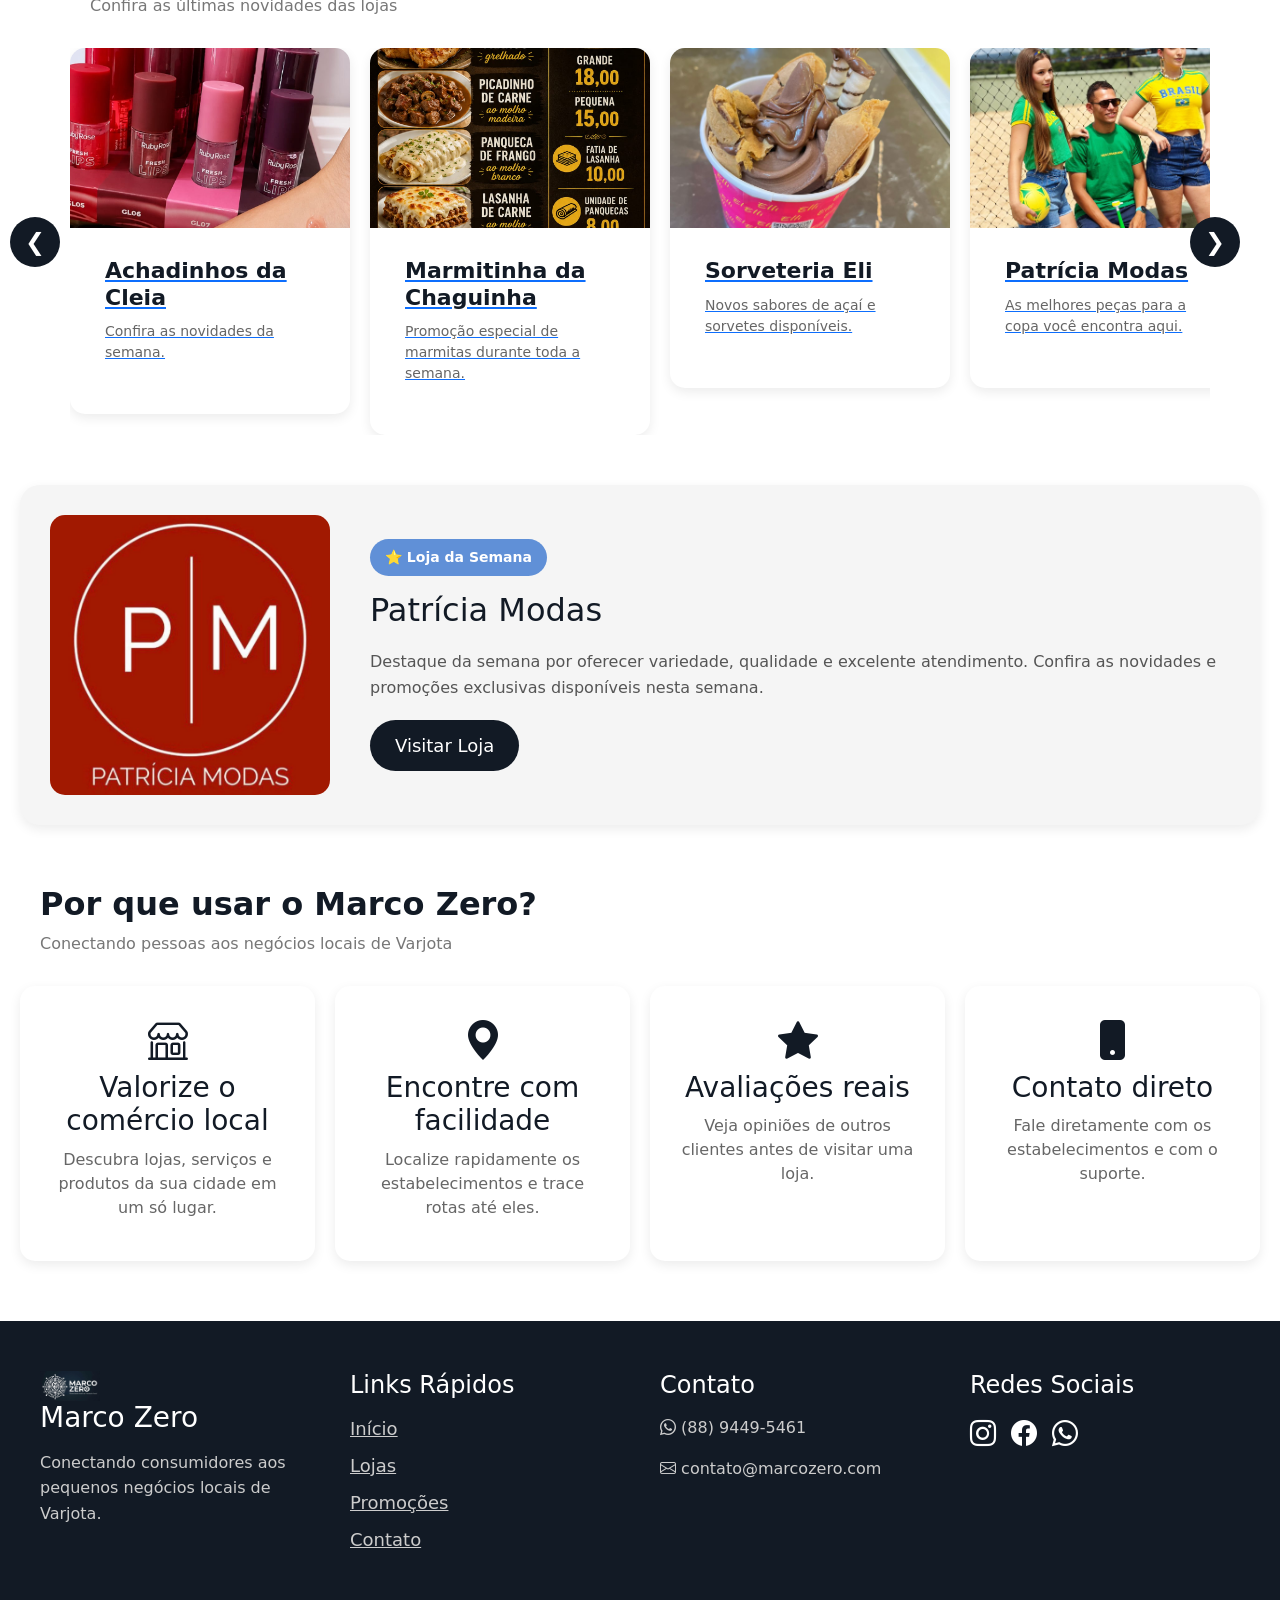
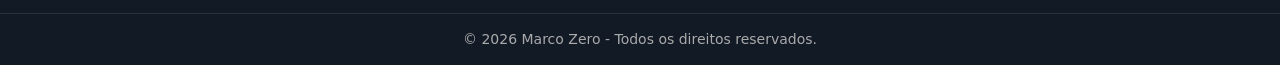
<file: marco_mvp.html>
<!DOCTYPE html>
<html lang="pt-br">
  <head>
    <meta charset="UTF-8">
    <title>Marco Zero</title>
    <link rel="stylesheet" href="marco.css" />
    <link href="https://cdn.jsdelivr.net/npm/bootstrap@5.3.0/dist/css/bootstrap.min.css" rel="stylesheet">
     <!-- Bootstrap Icons -->
      <link href="https://cdn.jsdelivr.net/npm/bootstrap-icons@1.11.0/font/bootstrap-icons.css" rel="stylesheet">
    </head>
  <body>
    <header>
        <!-- logo -->
      <span class="logo"><img src="logo.png" alt="Logo" width="50" height="50"> 
        <img src="nome.png" alt="Nome" width="100" height="50">
      </span>
     <!-- barra de pesquisa -->
      <div class="right-area">

       <div class="search-box">
         <i class="bi bi-search lupa"></i>

         <input type="text" id="pesquisa" placeholder="Pesquisar lojas..." onkeyup="buscar()">
         <button class="btn-filtro" onclick="toggleFiltro()"> <i class="bi bi-funnel-fill"></i> </button>
       </div>

      <nav>
        <ul class="nav">
          <li><a href="#" onclick="toggleMenu()"><img src="menu.png" alt="Menu" width="40" height="40"></a></li>
        </ul>
      </nav>
      </div>
    
    </header>
    <div id="menu-lateral">

  <a href="marco_mvp.html"> Página Inicial</a>

  <a href="#" onclick="abrirWhatsApp()">
     Cadastrar Minha Loja
  </a>

  <a href="#" onclick="abrirWhatsAppContato()">
     Contato
  </a>

</div>
    <ul id="lista" class="lista">
      <li onclick="irPara('lojaa.html')">Achadinhos da Cleia</li>
      <li onclick="irPara('lojab.html')">Marmitinha da Chaguinha</li>
      <li onclick="irPara('lojac.html')">Sorveteria e Açaiteria Eli</li>
      <li onclick="irPara('lojad.html')">Patrícia Modas</li>
    </ul>

    <!-- filtro -->
 <div class="filtros" id="painel-filtro">
  <button onclick="filtrar('todas')">Todas</button>
  <button onclick="filtrar('comida')">Alimentação</button>
  <button onclick="filtrar('beleza')">Beleza</button>
  <button onclick="filtrar('roupa')">Moda</button>
 </div>

 <section class="banner-marcozero">
  <img src="Catálogo de Produtos Luxo Moderno Creme e Verde Apresentação (1880 x 1080 px) (1).png" alt="Marco Zero">
  
  <div class="banner-texto">
    <h1>Bem-vindo ao Marco Zero</h1>
    <p>
      Encontre as melhores lojas, promoções e serviços da sua cidade em um só lugar.
    </p>

    <a href="#lojas">
      <button>Explorar Lojas</button>
    </a>
  </div>

</section>

<div class="promocoes-container" id="promo">

  <button class="seta-promocao" onclick="moverPromocoes(-1)">
    ❮
  </button>

  <div class="promocoes-galeria" id="promocoes-galeria">

    <div class="card-promocao">
      <img src="promo (1).jpeg" alt="Promoção 1">
    </div>

    <div class="card-promocao">
      <img src="promo (2).jpeg" alt="Promoção 2">
    </div>

  </div>

  <button class="seta-promocao" onclick="moverPromocoes(1)">
    ❯
  </button>

</div>

 <div class="titulo-secao" id="lojas">
    <h2>Lojas em destaque</h2>
    <p>As lojas mais visitadas da cidade</p>
</div>

<main class="lojas-container">

  <div class="loja" id="A">
    <img src="cleialogo.jpeg" alt="Logo Achadinhos da Cleia">
    <h3>Achadinhos da Cleia</h3>
    <p>Aqui você encontra o que precisa!</p>
    <a href="lojaa.html" ><button onclick="verLoja('Loja A')">Ver mais</button></a>
  </div>

  <div class="loja" id="B">
    <img src="caguilogo (1).jpeg" alt="Logo chaguinha">
    <h3>Marmitinha da Chaguinha</h3>
    <p>Aqui você encontra o que precisa!</p>
    <a href="lojab.html" ><button onclick="verLoja('Loja B')">Ver mais</button></a>
  </div>

  <div class="loja" id="C">
    <img src="elilogo.jpeg" alt="Logo eli">
    <h3>Sorveteria e Açaiteria Eli</h3>
    <p>Aqui você encontra o que precisa!</p>
    <a href="lojac.html" ><button onclick="verLoja('Loja C')">Ver mais</button></a>
  </div>

  <div class="loja" id="D">
    <img src="pmlogo.jpeg" alt="Loja D">
    <h3>Patrícia Modas</h3>
    <p>Aqui você encontra o que precisa</p>
    <a href="lojad.html" ><button onclick="verLoja('Loja D')">Ver mais</button></a>
  </div>

</main>

<section class="novidades">

  <div class="titulo-secao">
    <h2>Novidades</h2>
    <p>Confira as últimas novidades das lojas</p>
  </div>

  <div class="novidades-wrapper">

    <button class="seta-novidade seta-esquerda" onclick="moverNovidades(-1)">❮</button>
    <div class="novidades-galeria" id="novidades-galeria">
    <a href="lojaa.html" class="link-novid">  
      <div class="novidade-card">
        <img src="cleia2 (2).jpeg" alt="Novidade 1">
        <div class="conteudo-novidade">
          <h3>Achadinhos da Cleia</h3>
          <p>Confira as novidades da semana.</p></div>
      </div>
    </a>

    <a href="lojab.html" class="link-novid">
      <div class="novidade-card">
        <img src="chaguinha (1).jpeg" alt="Novidade 2">
        <div class="conteudo-novidade">
          <h3>Marmitinha da Chaguinha</h3>
          <p>Promoção especial de marmitas durante toda a semana.</p></div>
      </div>
    </a>

    <a href="lojac.html" class="link-novid">
      <div class="novidade-card">
        <img src="eli (11).jpeg" alt="Novidade 3">
        <div class="conteudo-novidade">
          <h3>Sorveteria Eli</h3>
          <p>Novos sabores de açaí e sorvetes disponíveis.</p></div>
      </div>
    </a>

    <a href="lojad.html" class="link-novid">
      <div class="novidade-card">
        <img src="pm (5).jpeg" alt="Novidade 4">
        <div class="conteudo-novidade">
          <h3>Patrícia Modas</h3>
          <p>As melhores peças para a copa você encontra aqui.</p></div>
      </div>
    </a>
    </div>

    <button class="seta-novidade seta-direita" onclick="moverNovidades(1)">❯</button>
  </div>

</section>

<section class="loja-semana">

  <div class="loja-semana-img">
    <img src="pmlogo.jpeg" alt="Patrícia Modas">
  </div>

  <div class="loja-semana-info">

    <span class="destaque-semana">
      ⭐ Loja da Semana
    </span>

    <h2>Patrícia Modas</h2>

    <p>
      Destaque da semana por oferecer variedade, qualidade e excelente atendimento.
      Confira as novidades e promoções exclusivas disponíveis nesta semana.
    </p>

    <a href="lojad.html">
      <button>Visitar Loja</button>
    </a>

  </div>

</section>

<section class="porque-marcozero">

  <div class="titulo-secao">
    <h2>Por que usar o Marco Zero?</h2>
    <p>Conectando pessoas aos negócios locais de Varjota</p>
  </div>

  <div class="vantagens-container">

    <div class="vantagem-card">
      <i class="bi bi-shop"></i>
      <h3>Valorize o comércio local</h3>
      <p>Descubra lojas, serviços e produtos da sua cidade em um só lugar.</p>
    </div>

    <div class="vantagem-card">
      <i class="bi bi-geo-alt-fill"></i>
      <h3>Encontre com facilidade</h3>
      <p>Localize rapidamente os estabelecimentos e trace rotas até eles.</p>
    </div>

    <div class="vantagem-card">
      <i class="bi bi-star-fill"></i>
      <h3>Avaliações reais</h3>
      <p>Veja opiniões de outros clientes antes de visitar uma loja.</p>
    </div>

    <div class="vantagem-card">
      <i class="bi bi-phone-fill"></i>
      <h3>Contato direto</h3>
      <p>Fale diretamente com os estabelecimentos e com o suporte.</p>
    </div>

  </div>

</section>

<footer class="rodape">

  <div class="rodape-container">

    <div class="rodape-coluna">
      <img src="logomz.jpeg" alt="Logo" width="60">
      <h3>Marco Zero</h3>
      <p>
        Conectando consumidores aos pequenos negócios locais de Varjota.
      </p>
    </div>

    <div class="rodape-coluna">
      <h4>Links Rápidos</h4>

      <a href="#">Início</a>
      <a href="#lojas">Lojas</a>
      <a href="#promo">Promoções</a>
      <a href="#" onclick="abrirWhatsAppContato()">Contato</a>
    </div>

    <div class="rodape-coluna">
      <h4>Contato</h4>

      <p>
        <i class="bi bi-whatsapp"></i>
        (88) 9449-5461
      </p>

      <p>
        <i class="bi bi-envelope"></i>
        contato@marcozero.com
      </p>
    </div>

    <div class="rodape-coluna">
      <h4>Redes Sociais</h4>

      <div class="redes">
        <a href="#"><i class="bi bi-instagram"></i></a>
        <a href="#"><i class="bi bi-facebook"></i></a>
        <a href="#"><i class="bi bi-whatsapp"></i></a>
      </div>
    </div>

  </div>

  <div class="rodape-copy">
    © 2026 Marco Zero - Todos os direitos reservados.
  </div>

</footer>

<!-- java externo -->
   <script src="marco.js"></script>
  </body>
</html>
</file>
<file: marco.css>
@import url('https://fonts.googleapis.com/css2?family=Pacifico&display=swap');

@import url('https://fonts.googleapis.com/css2?family=Roboto:ital,wght@0,100..900;1,100..900&display=swap');

.right-area{
  display: flex;
  align-items: center;
  gap: 20px;
  margin-left: auto;
}

body{
  box-sizing: border-box;
  margin: 0;
  padding-top: 80px;
  background-color: white;
  font-family: "Roboto";
}

li, a, button{
  font-size: 18px;
  color: white;
  text-decoration: none;
}

header{
  display:flex;
  justify-content:space-between;
  align-items:center;
  padding:15px 40px;
  box-shadow:0 2px 10px rgba(0,0,0,.2);
  background-color: #121A25;
  position: fixed;
  top: 0;
  left: 0;
  width: 100%;
  z-index: 9999;
}

.logo{
  display: flex;
  font-size: 55px;
  font-weight: bold;
  color: #fff;
  align-items: center;
}

.logo h1{
  color: #fff;
}

.nav{
  list-style: none;
}

.nav li{
  display: inline-block;
  padding: 0px 20px;
  
}
.nav li a:hover{
  color: #6090d7;
}

.bot_nav{
  padding: 10px 20px;
  background-color: white;
  color: black;
  border: none;
  border-radius: 30px;
  cursor: pointer;
}

.bot_filtro{
  padding: 10px 20px;
  background-color: white;
  color: black;
  border: none;
  border-radius: 30px;
  cursor: pointer;
}

.search-box{
  position: relative;
  display: flex;
  align-items: center;
}

.search-box input{
  width: 260px;
  height: 45px;
  padding-left: 40px;
  border: none;
  border-radius: 12px;
  background: #f5f5f5;
}

.btn-filtro{
    background: transparent;
    border: none;
    padding: 0;
    cursor: pointer;
    margin-left: 20px;
}

.btn-filtro i{
    font-size: 24px;
    color: white;
    transition: .3s;
}

.btn-filtro i:hover{
    color: #6090d7;
}

.lupa {
  position: absolute;
  left: 10px;
  top: 50%;
  transform: translateY(-50%);
  color: gray;
  font-size: 16px;
}

@media (max-width: 700px){
  li, a, button{
  font-size: 14px;
  }
  .nav li{
    display: block;
    padding: 10px 0;
  }
  .search-box{
    width: 100%;
  }
}

#lista {
  position: absolute;
  top: 70px;     /* abaixo do input */
  right: 250px;       /* alinhado à direita */
  width: 250px;  /* tamanho fixo */
  background: white;
  border: 1px solid #ccc;
  border-radius: 8px;
  box-shadow: 0 4px 10px rgba(0,0,0,0.2);
  padding: 5px;
  display: none;
  z-index: 1000;
}

#lista li {
  padding: 8px;
  cursor: pointer;
  color: black;
}

#lista li:hover {
  background: #eee;
}

.lista {
  position: absolute;
  background: white;
  width: 300px;
  border: 1px solid #ccc;
  border-radius: 8px;
  margin-top: 5px;
  display: none; /* começa escondida */
  z-index: 1000;
}

.lista li {
  padding: 10px;
  cursor: pointer;
  color: black;
}

.lista li:hover {
  background: #eee;
}

.titulo-secao{
  margin:30px 20px;
}

.titulo-secao h2{
  color:#121A25;
  font-weight:700;
}

.titulo-secao p{
  color:#777;
}

.loja{
  background: white;
  border-radius: 15px;
  padding: 15px;
  box-shadow: 0 4px 12px rgba(0,0,0,.08);
  transition: .3s;
}

.loja img{
  width: 100%;
  border-radius: 10px;
}

.loja h3{
  margin: 10px 0 5px;
}

.loja p{
  font-size: 14px;
  color: #555;
}

.loja button{
  margin-top: 10px;
  padding: 8px 15px;
  border: none;
  border-radius: 20px;
  background: #121A25;
  color: white;
  cursor: pointer;
}

.loja button:hover{
  background: #6090d7;
}

.lojas-container{
  display: grid;
  grid-template-columns: repeat(auto-fit, minmax(200px, 250px));
  justify-content: flex-start;
  gap: 20px;
  padding: 20px;
}

.filtros{
  display: flex;
  gap: 10px;
  padding: 20px;
  justify-content: center;
}

.filtros button{
  padding: 8px 15px;
  border: none;
  border-radius: 20px;
  background: #121A25;
  color: white;
  cursor: pointer;
}

.filtros button:hover{
  background: #6090d7;
}

#painel-filtro{
  position: absolute;
  top: 80px;
  right: 220px;
  background: #121A25;
  padding: 12px;
  border-radius: 12px;
  box-shadow: 0 5px 15px rgba(0,0,0,.15);
  display: none;
  z-index: 999;
}

.procuradas{
  font-size: 28px;
  font-weight: bold;
  margin: 20px;
  color: #121A25;
  position: relative;
}
#painel-filtro button{
  padding: 8px 15px;
  font-size: 12px;
  width: auto; 
  display: inline-block;
  margin: 8px;
}

#menu-lateral{
  position: fixed;
  top: 0;
  right: -250px;
  width: 250px;
  height: 100vh;
  background: #121A25;
  padding-top: 80px;
  transition: 0.3s;
  z-index: 9999;
}

#menu-lateral.ativo{
  right: 0;
}

#menu-lateral a{
  display: block;
  padding: 18px 25px;
  color: white;
  text-decoration: none;
  border-bottom: 1px solid rgba(255,255,255,0.1);
}

#menu-lateral a:hover{
  background: #6090d7;
}

.promocoes-container{
  display: flex;
  align-items: center;
  gap: 15px;
  padding: 20px;
}

.promocoes-galeria{
  display: flex;
  gap: 15px;
  overflow-x: hidden;
  scroll-behavior: smooth;
  flex: 1;
}

.card-promocao{
  flex-shrink: 0;
}

.card-promocao img{
  width: 1200px;
  height: 400px;
  object-fit: cover;
  border-radius: 15px;
  box-shadow: 0 4px 10px rgba(0,0,0,.1);
}

.seta-promocao{
  width: 45px;
  height: 45px;
  border: none;
  border-radius: 50%;
  background: #121A25;
  color: white;
  font-size: 22px;
  cursor: pointer;
  transition: 0.3s;
}

.seta-promocao:hover{
  background: #6090d7;
}

.novidades{
  margin: 40px 70px;
}

.novidades-wrapper{
  position: relative;
  display: flex;
  align-items: center;
}

.novidades-galeria{
  display: flex;
  gap: 20px;
  overflow-x: hidden;
  scroll-behavior: smooth;
  flex: 1;
  min-width: 0;
}

.novidade-card h3{
  padding: 15px;
  color: #121A25;
  font-size: 18px;
}

.seta-novidade{
  position: absolute;
  top: 50%;
  transform: translateY(-50%);
  width: 50px;
  height: 50px;
  border: none;
  border-radius: 50%;
  background: #121A25;
  color: white;
  font-size: 24px;
  cursor: pointer;
  z-index: 100;
}

.seta-esquerda{
  left: -60px;
}

.seta-direita{
  right: -30px;
}

.novidade-card{
  min-width: 280px;
  max-width: 280px;
  background: white;
  border-radius: 15px;
  overflow: hidden;
  box-shadow: 0 4px 12px rgba(0,0,0,.08);
  transition: .3s;
}

.novidade-card:hover{
  transform: translateY(-5px);
  background: #6090d7;
}

.novidade-card img{
  width: 100%;
  height: 180px;
  object-fit: cover;
}

.conteudo-novidade{
  padding: 20px;
}

.novidade-card h3{
  padding: 10px 15px 5px 15px;
  margin: 0;
  font-size: 22px;
  font-weight: bold;
  color: #121A25;
}

.novidade-card p{
  padding: 0 15px 15px 15px;
  margin-top: 5px;
  color: #666;
  font-size: 14px;
  line-height: 1.5;
}

.loja-semana{
  display: flex;
  align-items: center;
  gap: 40px;
  margin: 50px 20px;
  padding: 30px;
  background: #f5f5f5;
  border-radius: 20px;
  box-shadow: 0 4px 12px rgba(0,0,0,.08);
}

.loja-semana-img img{
  width: 280px;
  height: 280px;
  object-fit: cover;
  border-radius: 15px;
}

.loja-semana-info{
  flex: 1;
}

.destaque-semana{
  display: inline-block;
  background: #6090d7;
  color: white;
  padding: 8px 15px;
  border-radius: 20px;
  font-size: 14px;
  font-weight: bold;
}

.loja-semana-info h2{
  margin-top: 15px;
  color: #121A25;
  font-size: 32px;
}

.loja-semana-info p{
  color: #555;
  font-size: 16px;
  line-height: 1.6;
  margin: 20px 0;
}

.loja-semana-info button{
  background: #121A25;
  color: white;
  border: none;
  padding: 12px 25px;
  border-radius: 30px;
  cursor: pointer;
  transition: .3s;
}

.loja-semana-info button:hover{
  background: #6090d7;
}

.porque-marcozero{
  margin: 60px 20px;
}

.vantagens-container{
  display: grid;
  grid-template-columns: repeat(auto-fit, minmax(220px, 1fr));
  gap: 20px;
}

.vantagem-card{
  background: white;
  padding: 25px;
  border-radius: 15px;
  text-align: center;
  box-shadow: 0 4px 12px rgba(0,0,0,.08);
  transition: .3s;
}

.vantagem-card:hover{
  transform: translateY(-5px);
}

.vantagem-card i{
  font-size: 40px;
  color: #121A25;
  margin-bottom: 15px;
}

.vantagem-card h3{
  color: #121A25;
  margin-bottom: 10px;
}

.vantagem-card p{
  color: #666;
  line-height: 1.5;
}

/* RODAPÉ */

.rodape{
  background: #121A25;
  color: white;
  margin-top: 60px;
}

.rodape-container{
  display: flex;
  justify-content: space-between;
  flex-wrap: wrap;
  gap: 40px;
  padding: 50px 40px;
}

.rodape-coluna{
  flex: 1;
  min-width: 200px;
}

.rodape-coluna h3,
.rodape-coluna h4{
  margin-bottom: 15px;
}

.rodape-coluna p{
  color: #ccc;
  line-height: 1.6;
}

.rodape-coluna a{
  display: block;
  color: #ccc;
  margin-bottom: 10px;
  transition: .3s;
}

.rodape-coluna a:hover{
  color: #6090d7;
}

.redes{
  display: flex;
  gap: 15px;
}

.redes a{
  font-size: 26px;
  color: white;
}

.redes a:hover{
  color: #6090d7;
}

.rodape-copy{
  text-align: center;
  padding: 15px;
  border-top: 1px solid rgba(255,255,255,.1);
  color: #aaa;
  font-size: 14px;
}

.banner-marcozero{
  position: relative;
  width: 100%;
  height: 350px;
  overflow: hidden;
}

.banner-marcozero img{
  width: 100%;
  height: 100%;
  object-fit: cover;
}

.banner-texto{
  position: absolute;
  top: 50%;
  left: 40px;
  transform: translateY(-50%);
  color: white;
  max-width: 450px;
}

.banner-texto h1{
  font-size: 48px;
  margin-bottom: 15px;
  font-weight: bold;
}

.banner-texto p{
  font-size: 18px;
  margin-bottom: 25px;
  line-height: 1.5;
}

.banner-texto button{
  background: #121A25;
  color: white;
  border: none;
  padding: 12px 25px;
  border-radius: 30px;
  cursor: pointer;
  transition: .3s;
}

.banner-texto button:hover{
  background: #6090d7;
}
</file>
<file: lojaa.css>
@import url('https://fonts.googleapis.com/css2?family=Pacifico&display=swap');

@import url('https://fonts.googleapis.com/css2?family=Roboto:ital,wght@0,100..900;1,100..900&display=swap');

.right-area{
  display: flex;
  align-items: center;
  gap: 20px;
  margin-left: auto;
}

body{
  box-sizing: border-box;
  margin: 0;
  padding: 0;
  background-color: white;
  font-family: "Roboto";
}

li, a, button{
  font-size: 18px;
  color: white;
  text-decoration: none;
}

header{
  display: flex;
  justify-content: space-between;
  align-items: center;
  padding: 20px 15px;
  background-color: #121A25;
  position: relative;
  z-index: 1;
}

.logo{
  display: flex;
  font-size: 55px;
  font-weight: bold;
  color: #fff;
  align-items: center;
}

.logo h1{
  color: #fff;
}

.nav{
  list-style: none;
}

.nav li{
  display: inline-block;
  padding: 0px 20px;
  
}
.nav li a:hover{
  color: #6090d7;
}

.bot_nav{
  padding: 10px 20px;
  background-color: white;
  color: black;
  border: none;
  border-radius: 30px;
  cursor: pointer;
}

.bot_filtro{
  padding: 10px 20px;
  background-color: white;
  color: black;
  border: none;
  border-radius: 30px;
  cursor: pointer;
}

.search-box {
  position: relative;
  width: 300px;
}

.search-box input {
  width: 100%;
  padding: 10px 10px 10px 35px; /* espaço à esquerda pra lupa */
  border-radius: 8px;
  border: 1px solid #ccc;
}

.lupa {
  position: absolute;
  left: 10px;
  top: 50%;
  transform: translateY(-50%);
  color: gray;
  font-size: 16px;
}

@media (max-width: 700px){
  li, a, button{
  font-size: 14px;
  }
  .nav li{
    display: block;
    padding: 10px 0;
  }
  .search-box{
    width: 100%;
  }
}

.topo-loja {
  display: flex;              /* coloca lado a lado */
  flex-direction: row;        /* garante horizontal */
  align-items: flex-start;    /* alinha pelo topo */
  gap: 20px;                  /* espaço entre imagem e texto */
  padding: 20px;
}

.logo-loja {
  width: 300px;
  height: auto;               /* deixa altura proporcional */
  object-fit: cover;
  border-radius: 10px;
}

.info-loja {
  max-width: 900px;              
  display: flex;
  flex-direction: column;
  justify-content: flex-start;
}

.info-loja h1{
  margin: 0; 
  padding: 0;
  line-height: 1;
}

.info-loja p{
  margin-top: 10px;
  font-size: 16px;
  color: #555;
  justify-content: space-between; /* separa os dois */
  margin-top: 15px;
  gap: 10px;
  align-items: center;
}

/* descrição + imagem */
.descricao-area{
  display: flex;
  gap: 15px;
  margin-top: 10px;
}
/* botão */
.btn-loja{
  margin-top: 15px;
  padding: 10px 20px;
  background: #121A25;
  color: white;
  border: none;
  border-radius: 25px;
  cursor: pointer;
  transition: 0.3s;
}

.btn-loja:hover{
  background: #6090d7;
}

.titulo-galeria{
  margin: 30px 20px 15px;
  color: #121A25;
}

.galeria-container{
  display: flex;
  align-items: center;
  gap: 10px;
  padding: 0 20px;
  margin-bottom: 60px;
}

.galeria-produtos{
  display: flex;
  gap: 15px;
  overflow-x: hidden;
  scroll-behavior: smooth;
  flex: 1;
}

.galeria-produtos img{
  min-width: 220px;
  height: 220px;
  object-fit: cover;
  border-radius: 15px;
  box-shadow: 0 4px 10px rgba(0,0,0,.15);
  transition: .3s;
}

.galeria-produtos img:hover{
  transform: scale(1.05);
}

.seta{
  width: 45px;
  height: 45px;
  border: none;
  border-radius: 50%;
  background: #121A25;
  color: white;
  font-size: 22px;
  cursor: pointer;
  transition: .3s;
}

.seta:hover{
  background: #6090d7;
}

.avaliacoes-container{
  display: grid;
  grid-template-columns: repeat(auto-fit, minmax(250px, 1fr));
  gap: 20px;
  padding: 20px;
  margin-bottom: 80px;
}

.avaliacao{
  background: #dcdcdc;
  padding: 15px;
  border-radius: 15px;
  box-shadow: 0 4px 10px rgba(0,0,0,0.1);
}

.estrelas{
  color: gold;
  font-size: 20px;
  margin-bottom: 5px;
}

#lista{
  position:absolute;
  top:75px;
  right:120px;

  width:250px;

  background:white;

  border:1px solid #ccc;
  border-radius:8px;

  box-shadow:0 4px 10px rgba(0,0,0,.2);

  display:none;

  z-index:1000;
}

#lista li{
  padding:10px;
  cursor:pointer;
  color:black;
}

#lista li:hover{
  background:#eee;
}

#menu-lateral{
  position:fixed;

  top:0;
  right:-250px;

  width:250px;
  height:100vh;

  background:#121A25;

  padding-top:80px;

  transition:.3s;

  z-index:9999;
}

#menu-lateral.ativo{
  right:0;
}

#menu-lateral a{
  display:block;

  padding:18px 25px;

  color:white;

  text-decoration:none;

  border-bottom:1px solid rgba(255,255,255,.1);
}

#menu-lateral a:hover{
  background:#6090d7;
}

.voltar-btn{
  display: inline-flex;
  align-items: center;
  gap: 8px;

  margin: 20px;

  padding: 12px 20px;

  background: #121A25;
  color: white;

  border-radius: 30px;

  font-size: 18px;
  font-weight: 500;

  text-decoration: none;

  transition: 0.3s;
}

.voltar-btn:hover{
  background: #6090d7;
  color: white;
  transform: translateX(-3px);
}
</file>
